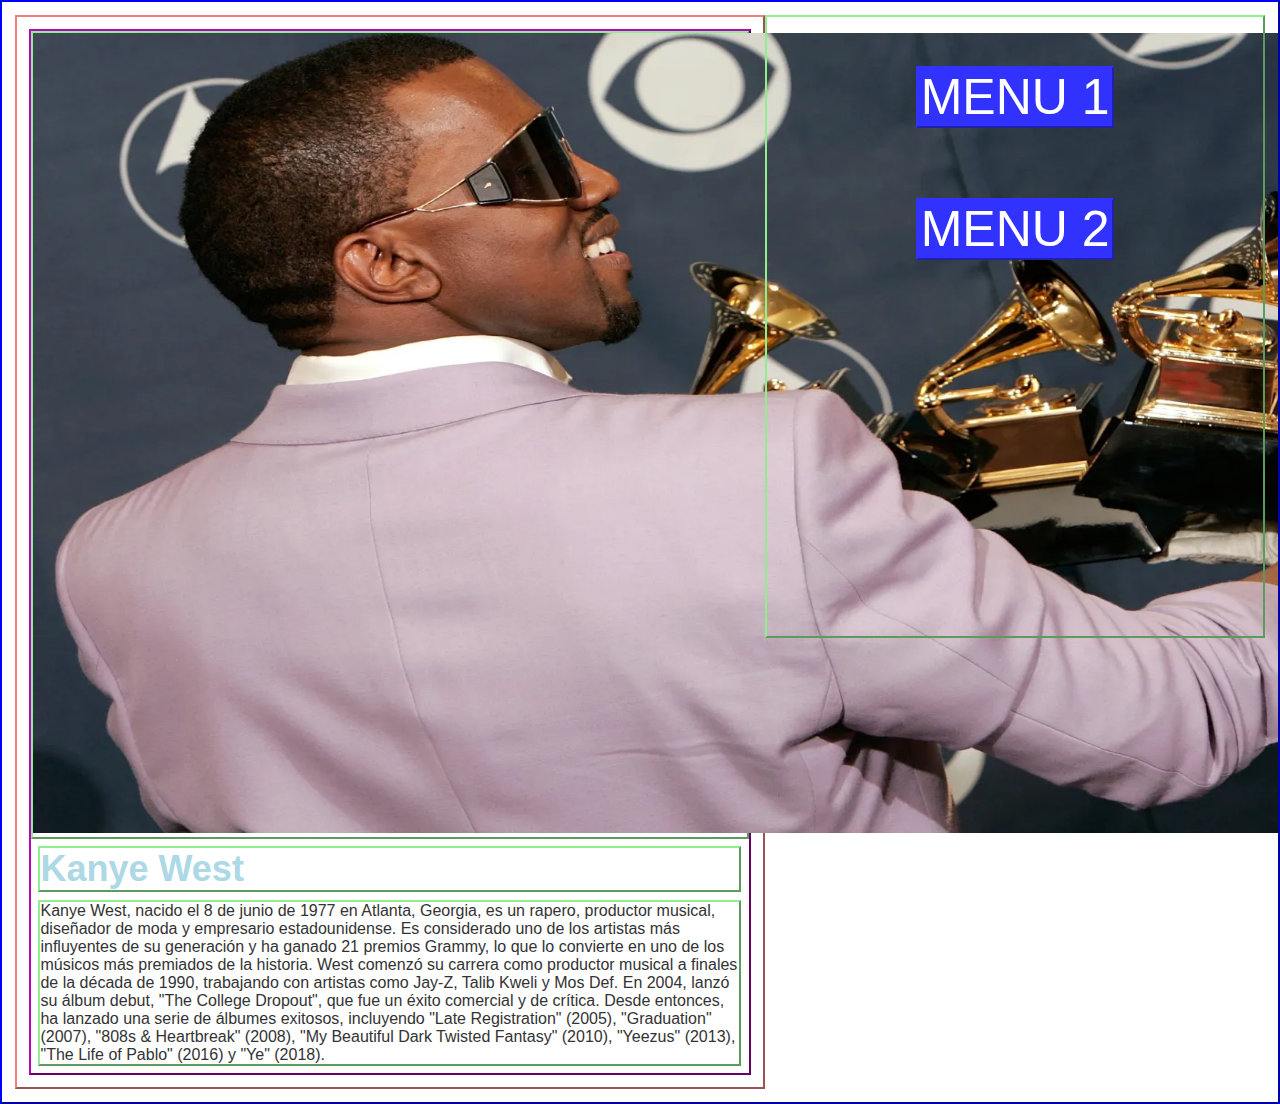
<file: Activitat1-DIV/index.html>
<!DOCTYPE html>
<html lang="en">
<head>
    <meta charset="UTF-8">
    <meta http-equiv="X-UA-Compatible" content="IE=edge">
    <meta name="viewport" content="width=device-width, initial-scale=1.0">
    <link rel="stylesheet" href="css\styles.css">
    <title>Activitat1-DIV</title>
</head>
<body>
    <div id="Container">
        <div id="Main">
            <div id="Article">
                <div class="Image">
                    <img src="img/ye.jpg" alt="Imagen de Kanye West aguantando grammys" width="1440" height="800">
                </div>
                <div class="H2">
                    <h2>Kanye West</h2>
                </div>
                <div class="p">
                    <p>
                        Kanye West, nacido el 8 de junio de 1977 en Atlanta, Georgia, es un rapero, productor musical, diseñador de moda y 
                        empresario estadounidense. Es considerado uno de los artistas más influyentes de su generación y ha ganado 21 premios 
                        Grammy, lo que lo convierte en uno de los músicos más premiados de la historia.
                        West comenzó su carrera como productor musical a finales de la década de 1990, trabajando con artistas como Jay-Z, Talib 
                        Kweli y Mos Def. En 2004, lanzó su álbum debut, "The College Dropout", que fue un éxito comercial y de crítica. Desde entonces, 
                        ha lanzado una serie de álbumes exitosos, incluyendo "Late Registration" (2005), "Graduation" (2007), "808s & Heartbreak" (2008), 
                        "My Beautiful Dark Twisted Fantasy" (2010), "Yeezus" (2013), "The Life of Pablo" (2016) y "Ye" (2018).
                    </p>
                </div>
            </div>
        </div>
        <div id="Aside">
            <div class="Menu" id="menu1">MENU 1</div>
            <div class="Menu" id="menu2">MENU 2</div>
        </div>
    </div>
</body>
</html>
</file>
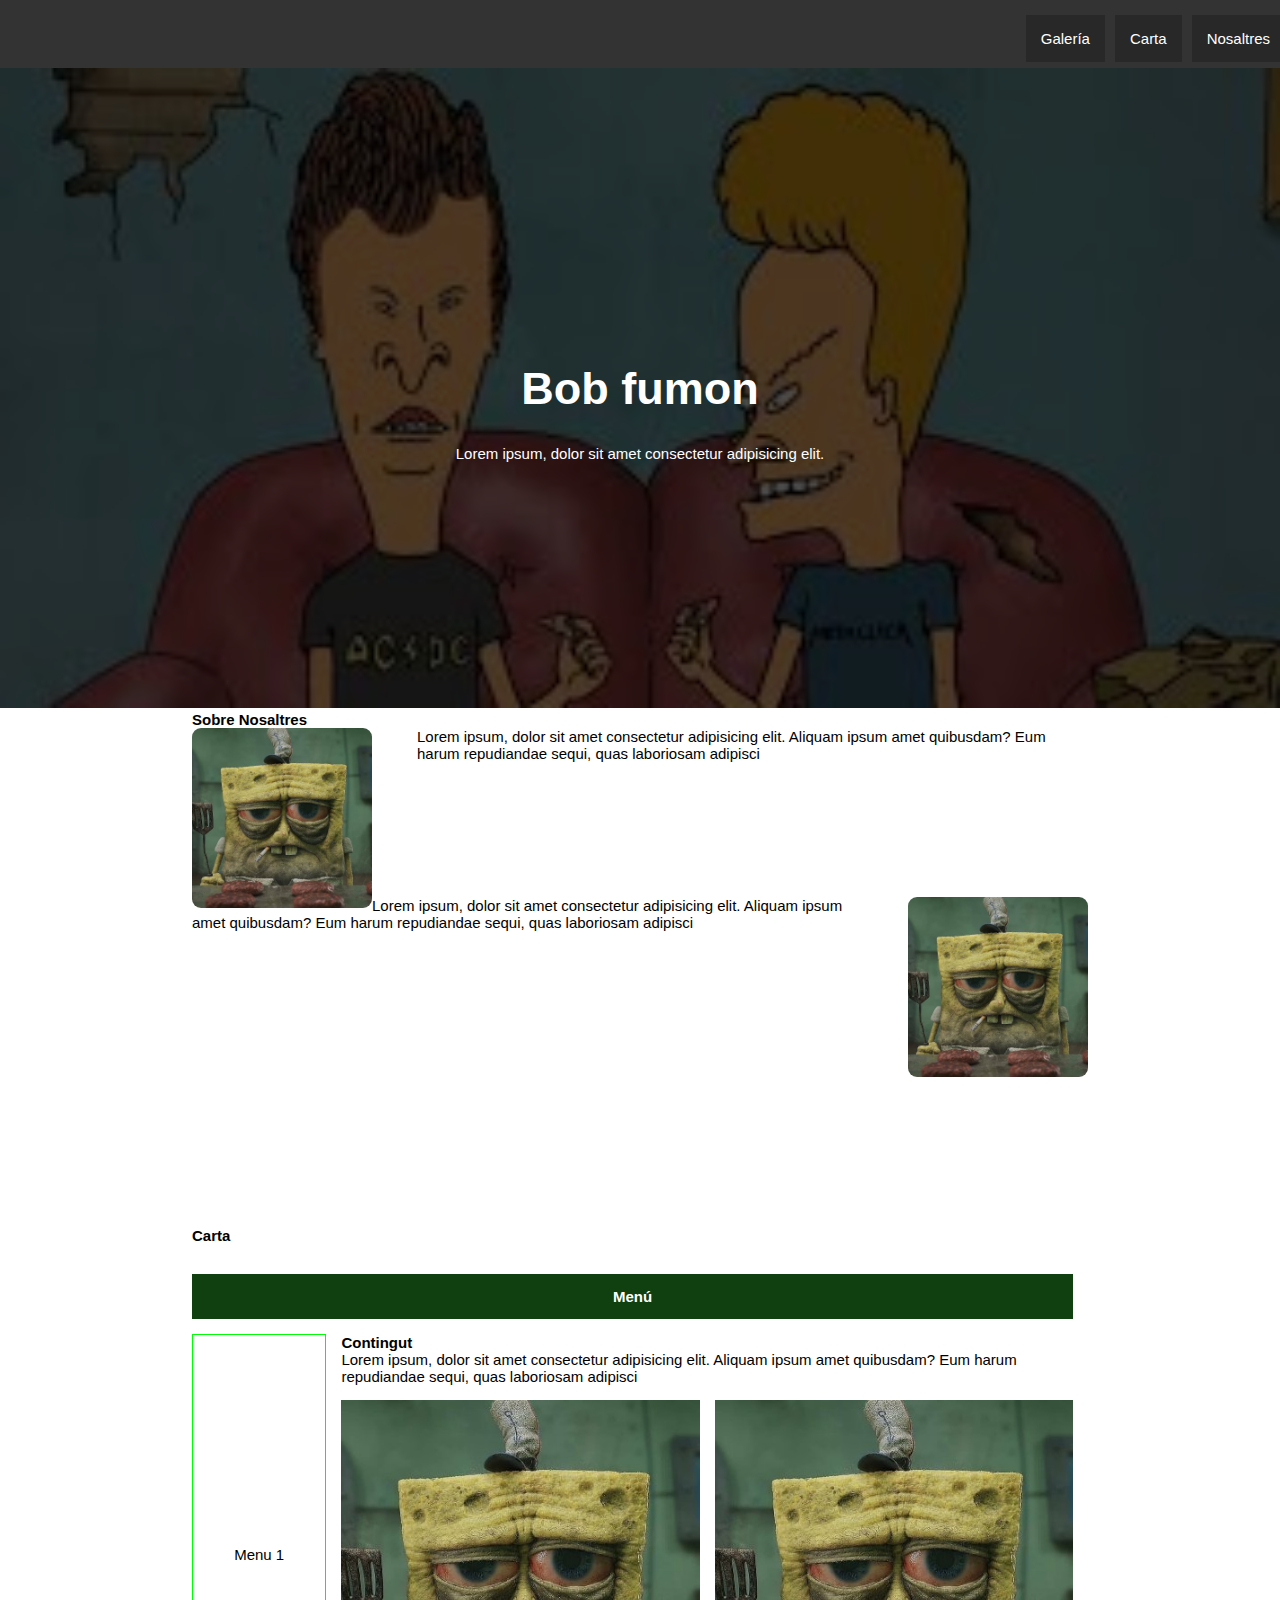
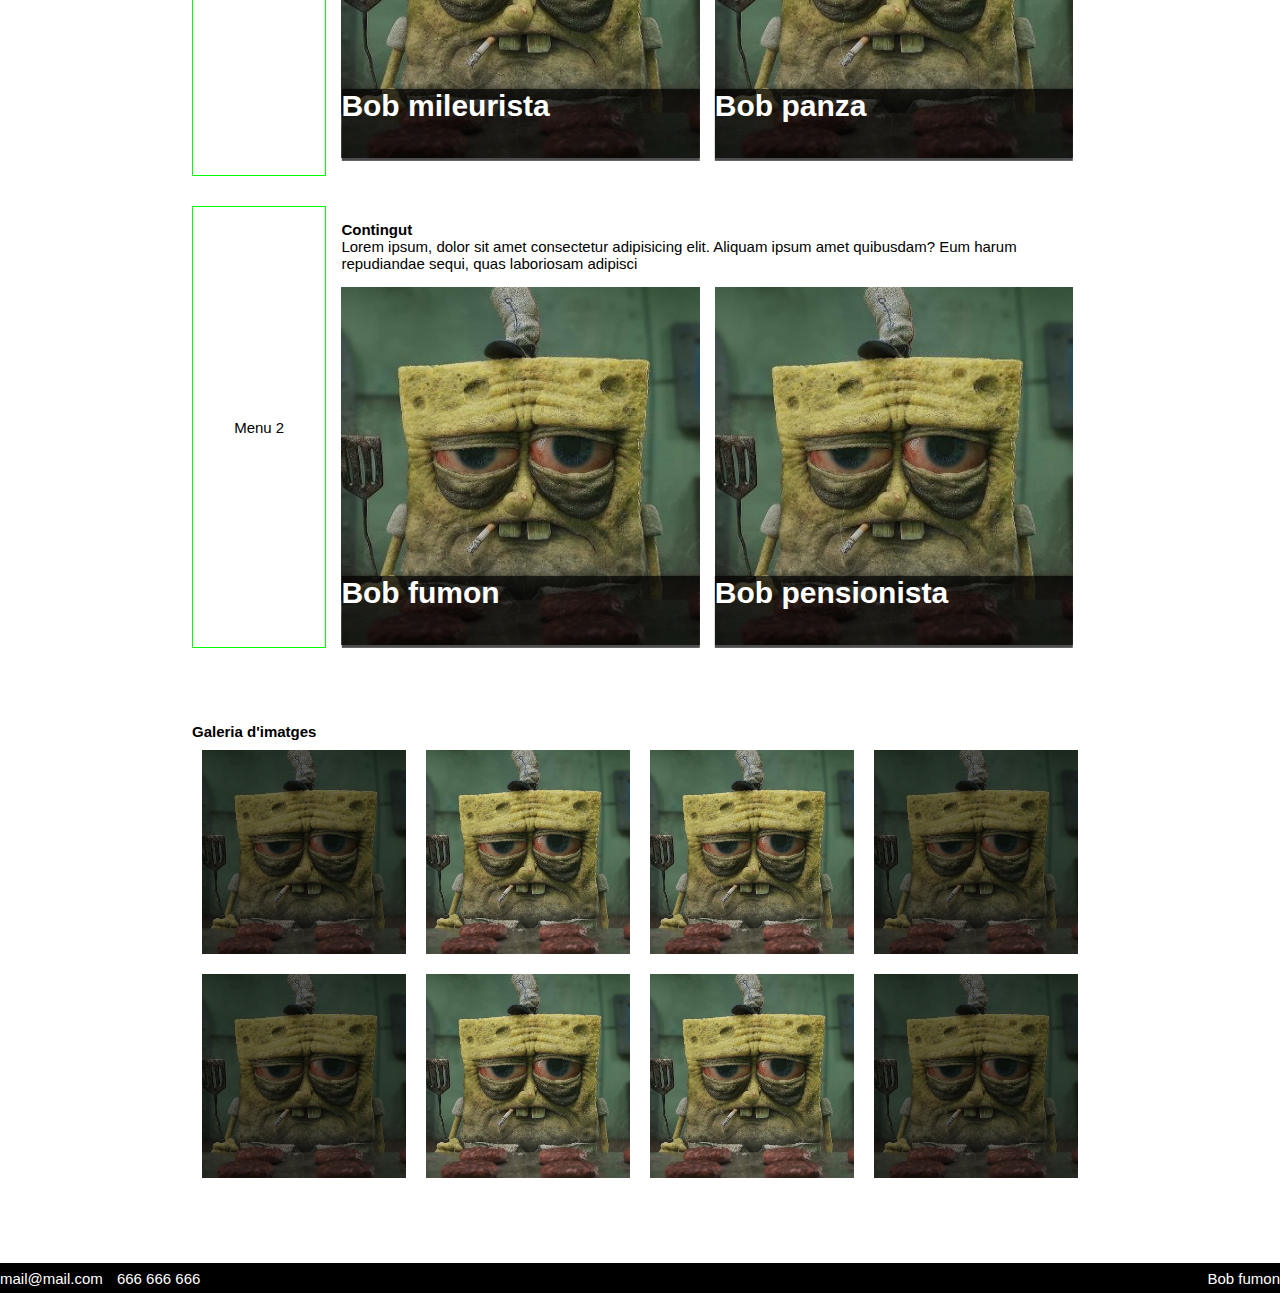
<file: PRACTICA 2 HTMLCSS/index.html>
<!DOCTYPE html>
<html lang="en">
<head>
  <meta charset="UTF-8">
  <meta name="viewport" content="width=device-width, initial-scale=1.0">
  <title>Document</title>
  <link rel="stylesheet" href="style.css">
</head>
<body>
  <nav>
    <a href="#about_us"><button>Nosaltres</button></a>
    <a href="#carta"><button>Carta</button></a>
    <a href="#gal"><button>Galería</button></a>
  </nav>
  
  <header>
    <h1 class="bob1">Bob fumon</h1>
    <span class="subtitle">Lorem ipsum, dolor sit amet consectetur adipisicing elit.</span>
    <img class="imgmenu" src="./img/jejeje.jpg" alt="imagen menu banner top" />
  </header>

  <div class="page">
    <section class="about_us" id="about_us">
      <h2 class="Nosaltres">Sobre Nosaltres</h2>
      <img class="bob2" src="./img/bobDuro.jpg" alt="Bob2" />
      <div class="left">
        <span class="nosaltressub">Lorem ipsum, dolor sit amet consectetur adipisicing elit. Aliquam ipsum amet quibusdam? Eum harum repudiandae sequi, quas laboriosam adipisci</span>
      </div>
      <div class="nosaltressub2">
        <img class="bob3" src="./img/bobDuro.jpg" alt="Bob3" />
        <div class="right">
          <span class="">Lorem ipsum, dolor sit amet consectetur adipisicing elit. Aliquam ipsum amet quibusdam? Eum harum repudiandae sequi, quas laboriosam adipisci</span>
        </div>
      </div>
    </section>

    <div class="top">
      <h2>Carta</h2>
    </div>

    <section class="carta" id="carta">
      <div class="menu">
        <h2>Menú</h2>
      </div>
      <div class="menu1">Menu 1</div>
      <div class="textbox">
        <h2>Contingut</h2>
        <span>Lorem ipsum, dolor sit amet consectetur adipisicing elit. Aliquam ipsum amet quibusdam? Eum harum repudiandae sequi, quas laboriosam adipisci</span>
      </div>
      <div class="bobduro1">
        <img src="img/bobDuro.jpg" alt="" class="imgwidth" />
        <div class="banner">Bob mileurista</div>
      </div>
      <div class="bobduro2">
        <img src="img/bobDuro.jpg" alt="" class="imgwidth" />
        <div class="banner">Bob panza</div>
      </div>
    </section>

    <section class="carta">
      <div class="menu1">Menu 2</div>
      <div class="textbox">
        <h2>Contingut</h2>
        <span>Lorem ipsum, dolor sit amet consectetur adipisicing elit. Aliquam ipsum amet quibusdam? Eum harum repudiandae sequi, quas laboriosam adipisci</span>
      </div>
      <div class="bobduro1">
        <img src="img/bobDuro.jpg" alt="" class="imgwidth" />
        <div class="banner">Bob fumon</div>
      </div>
      <div class="bobduro2">
        <img src="img/bobDuro.jpg" alt="" class="imgwidth" />
        <div class="banner">Bob pensionista</div>
      </div>
    </section>

    <section class="gal" id="gal">
      <h2 class="">Galeria d'imatges</h2>
      <div class="galeria">
        <div class="item" id="darker"><img src="img/bobDuro.jpg" alt="Bob"></div>
        <div class="item"><img src="img/bobDuro.jpg" alt="bob"></div>
        <div class="item"><img src="img/bobDuro.jpg" alt="Bob"></div>
        <div class="item" id="darker"><img src="img/bobDuro.jpg" alt="bob"></div>
        <div class="item" id="darker"><img src="img/bobDuro.jpg" alt="bob"></div>
        <div class="item"><img src="img/bobDuro.jpg" alt="bob"></div>
        <div class="item"><img src="img/bobDuro.jpg" alt="bob"></div>
        <div class="item" id="darker"><img src="img/bobDuro.jpg" alt="bob"></div>
      </div>
    </section>
  </div>
  
  <footer>
    <div>
      <span class="email">mail@mail.com</span>
      <span class="tlf">666 666 666</span>
    </div>
    <span class="logo">Bob fumon</span>
  </footer>
</body>
</html>
</file>
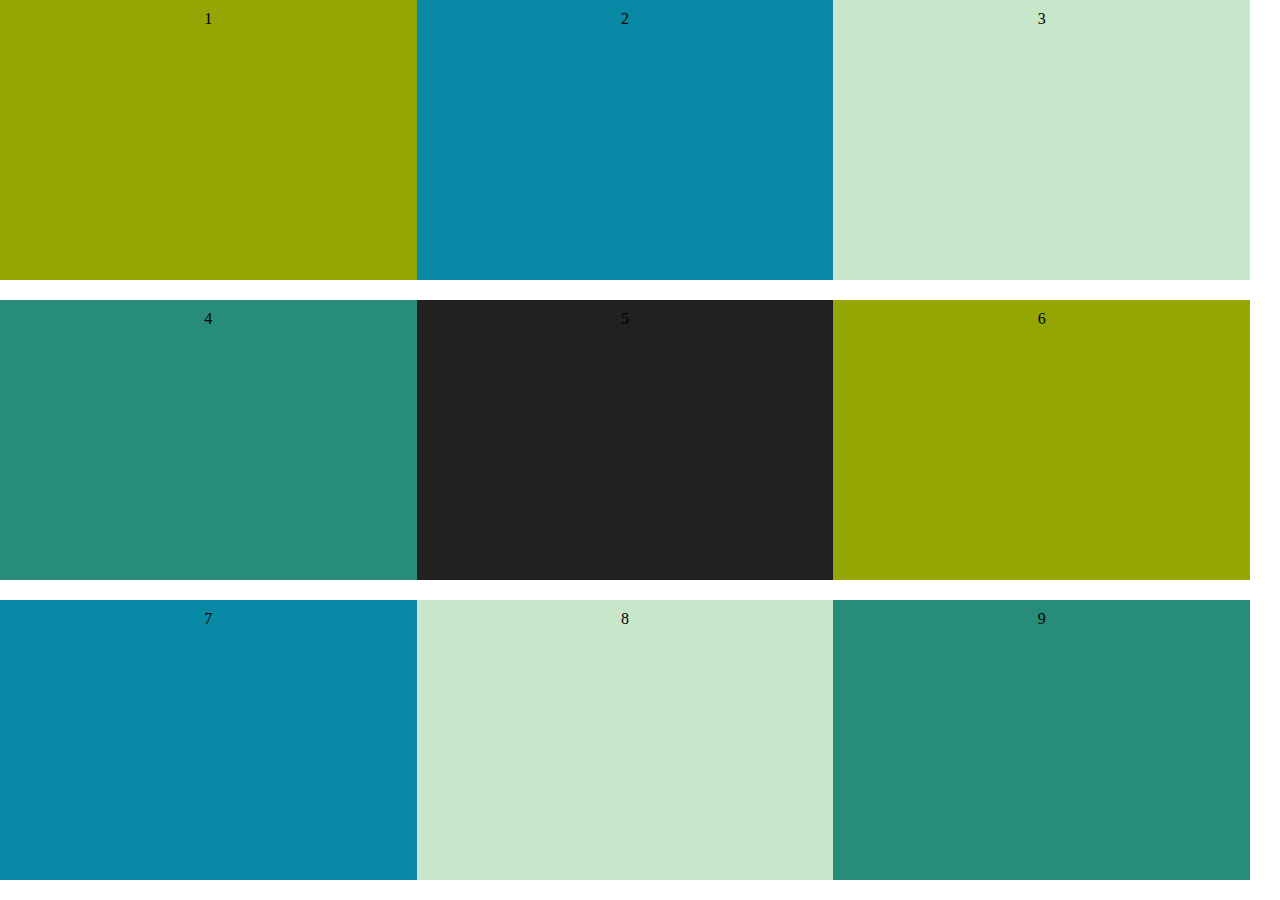
<file: base_exercicis_flex/base_1_items/index.html>
<html lang="es">
	<head>
		<meta charset="utf-8">
		<meta name="viewport" content="width=device-width, initial-scale=1, shrink-to-fit=no">
		
		<!-- <link rel="stylesheet" href="./base_items.css"> -->
		<link rel="stylesheet" href="./ex-8.css">
		
		<title>Exercicis Flexbox</title>
	</head>
	<body>
		<section>
		  <div><span>1</span></div>
		  <div><span>2</span></div>
		  <div><span>3</span></div>
		  <div><span>4</span></div>
		  <div><span>5</span></div>
		  <div><span>6</span></div>
		  <div><span>7</span></div>
		  <div><span>8</span></div>
		  <div><span>9</span></div>
		</section>
	</body>
</html>
</file>
<file: PRACTICA 2 HTMLCSS/style.css>
* {
  margin: 0;
  font-family: Arial, sans-serif;
  font-size: 15px;
}

.left{
  margin-left: 15rem;
}


.right{
  margin-right: 15rem;
}


.top{
  margin-top: 10rem;
}

.banner {
  width: 100%;
  position: absolute;
  top: 90%;
  left: 50%;
  transform: translate(-50%, -50%);
  color: white; 
  font-size: 2rem;
  font-weight: bold; 
  background: rgba(0, 0, 0, 0.7);
  height: 20%;

}

header {
  position: relative;
  margin-top: 4.5rem;
}

section{
  /* border: green 1px solid; */
  overflow: auto;
}

.page {
  max-width: 70%;
  margin-left: 15%;
}

.bob1 {
  position: absolute;
  top: 50%;
  left: 50%;
  transform: translate(-50%, -50%);
  color: white;
  z-index: 1; /* Asegura que el h1 esté por encima de la imagen */
  font-size: 3rem;
}

.bob2 {
  max-width: 12rem;
  float: left;
  border-radius: 5%;
}

.bob3 {
  max-width: 12rem;
  float: right;
  border-radius: 5%;
}

.bobduro1 {
  grid-column: 2;
  grid-row: 3;
  position: relative;
}

.bobduro2 {
  grid-column: 3;
  grid-row: 3;
  position: relative;
}

.nosaltressub {
  margin-top: 2rem;
 
}

.nosaltressub2 {
  margin-top: 9rem;
}

.subtitle {
  position: absolute;
  top: 60%;
  left: 50%;
  transform: translate(-50%, -50%);
  color: white;
  z-index: 1;
}

.imgmenu {
  width: 100%;
  height: auto;
  filter: brightness(0.3);
  z-index: -1; /* Cambiado a un valor negativo para estar detrás del contenido */
}


nav {
  z-index: 10;
  position: fixed;
  top: 0;
  width: 100%;
  background-color: #333;
  padding: 1rem;
  height: 2.5rem;
}

button {
  float: right;
  padding: 15px;
  background-color: #282828;
  color: white;
  border: none;
  cursor: pointer;
  margin-right: 10px;
}

button:hover {
  background-color: #777;
}

.about_us {
  height: auto;
  /* border: red 1px solid; */
}

.carta {
  display: grid;
  grid-template-columns: 15% 40% 40%;
  gap: 1rem;
  margin-top: 2rem;
}

.menu {

  grid-column: 1 / span 3;
  height: 3rem;
  background-color: rgb(16, 64, 16);
  display: flex;
  align-items: center;
  justify-content: center;
  color: white;
}

.menu1 {
  border: solid rgb(0, 255, 4) 1px;
  grid-column: 1; /* Ocupa la primera columna */
  grid-row: span 3; /* Ocupa tres filas */
  display: flex;
  align-items: center;
  justify-content: center;
 
}

.textbox {
  /* border: solid yellow 1px; */
  grid-column: 2 / 4;
  grid-row: 2;
}

.imgwidth {
  max-width: 100%;
}

.galeria {
  display: flex;
  flex-wrap: wrap;
}

.item {
  flex: 1 0 21%; /* Ajusta el tamaño de las columnas según tus necesidades */
  margin: 10px; /* Ajusta el margen según tus preferencias */
  overflow: hidden; /* Evita que el borde y sombra se salgan del contenedor */
  position: relative; /* Permite posicionar elementos hijos con respecto a este contenedor */
}

.item img {
  width: 100%;
  height: auto;
  display: block; /* Evita espacio adicional debajo de la imagen */
}

.item:hover {
  border: 2px solid #000; /* Añade un borde alrededor del contenedor al pasar el ratón */
  padding: 3px;
}

.item:hover img {
  filter: brightness(70%); /* Hace que la imagen sea más oscura al pasar el ratón */
}

#darker {
  filter: brightness(50%); /* Hace que las imágenes con la clase "darker" sean más oscuras en general */
}


.gal{
  margin-top: 5rem;
  margin-bottom: 5rem;
}


footer {
  display: flex;
  justify-content: space-between;
  align-items: center; /* Alinea verticalmente el contenido al centro */
  background-color: black;
  color: white;
  height: 2rem;
}

.email,
.tlf {
  margin-right: 10px; /* Ajusta el espaciado entre el correo electrónico y el número de teléfono */
}
</file>
<file: base_exercicis_flex/base_1_items/base_items.css>
body {
   margin: 0;
   padding: 0;
   border: 0;
}

section {
   min-height: 100vh;
}

div {
   background-color: lightgrey;
}

/* https://www.materialpalette.com/green/lime */
/*
div:nth-of-type(5n+2) {
   background-color: #388E3C;
}

div:nth-of-type(5n+3) {
   background-color: #C8E6C9;
}

div:nth-of-type(5n+4) {
   background-color: #4CAF50;
}

div:nth-of-type(5n) {
   background-color: #212121;
}

div:nth-of-type(5n+1) {
   background-color: #CDDC39;
}
*/

/*https://color.adobe.com/es/create/image*/
div:nth-of-type(5n+2) {
   background-color:  #0A89A6;
}

div:nth-of-type(5n+3) {
   background-color: #C8E6C9;
}

div:nth-of-type(5n+4) {
   background-color: #278C7A;
}

div:nth-of-type(5n) {
   background-color: #212121;
}

div:nth-of-type(5n+1) {
   background-color:  #93A603;
}





span {
   background-color: rgba(255, 255, 255, .5);
   border-radius: 50%;
   display: block;
   font-size: 48px;
   height: auto;
   line-height: 3em;
   text-align: center;
   width: 3em;
}
</file>
<file: base_exercicis_flex/base_1_items/ex-8.css>
body {
   margin: 0;
   padding: 0;
   border: 0;
   width: 100%; 
   display: flex;
   justify-content: center; 
 }
 
 section {
   display: flex;
   flex-wrap: wrap;
   width: 100%;
 }
 
 div {
   width: calc(33.333% - 10px); 
   margin-bottom: 20px;
   background-color: lightgrey;
   text-align: center;
   padding: 10px; 
   box-sizing: border-box; 
 }
 
 /* https://www.materialpalette.com/green/lime */
 /*
 div:nth-of-type(5n+2) {
    background-color: #388E3C;
 }
 
 div:nth-of-type(5n+3) {
    background-color: #C8E6C9;
 }
 
 div:nth-of-type(5n+4) {
    background-color: #4CAF50;
 }
 
 div:nth-of-type(5n) {
    background-color: #212121;
 }
 
 div:nth-of-type(5n+1) {
    background-color: #CDDC39;
 }
 */
 
 /*https://color.adobe.com/es/create/image*/

 div:nth-of-type(5n+2) {
   background-color: #0A89A6;
}

div:nth-of-type(5n+3) {
   background-color: #C8E6C9;
}

div:nth-of-type(5n+4) {
   background-color: #278C7A;
}

div:nth-of-type(5n) {
   background-color: #212121;
}

div:nth-of-type(5n+1) {
   background-color: #93A603;
}
</file>
